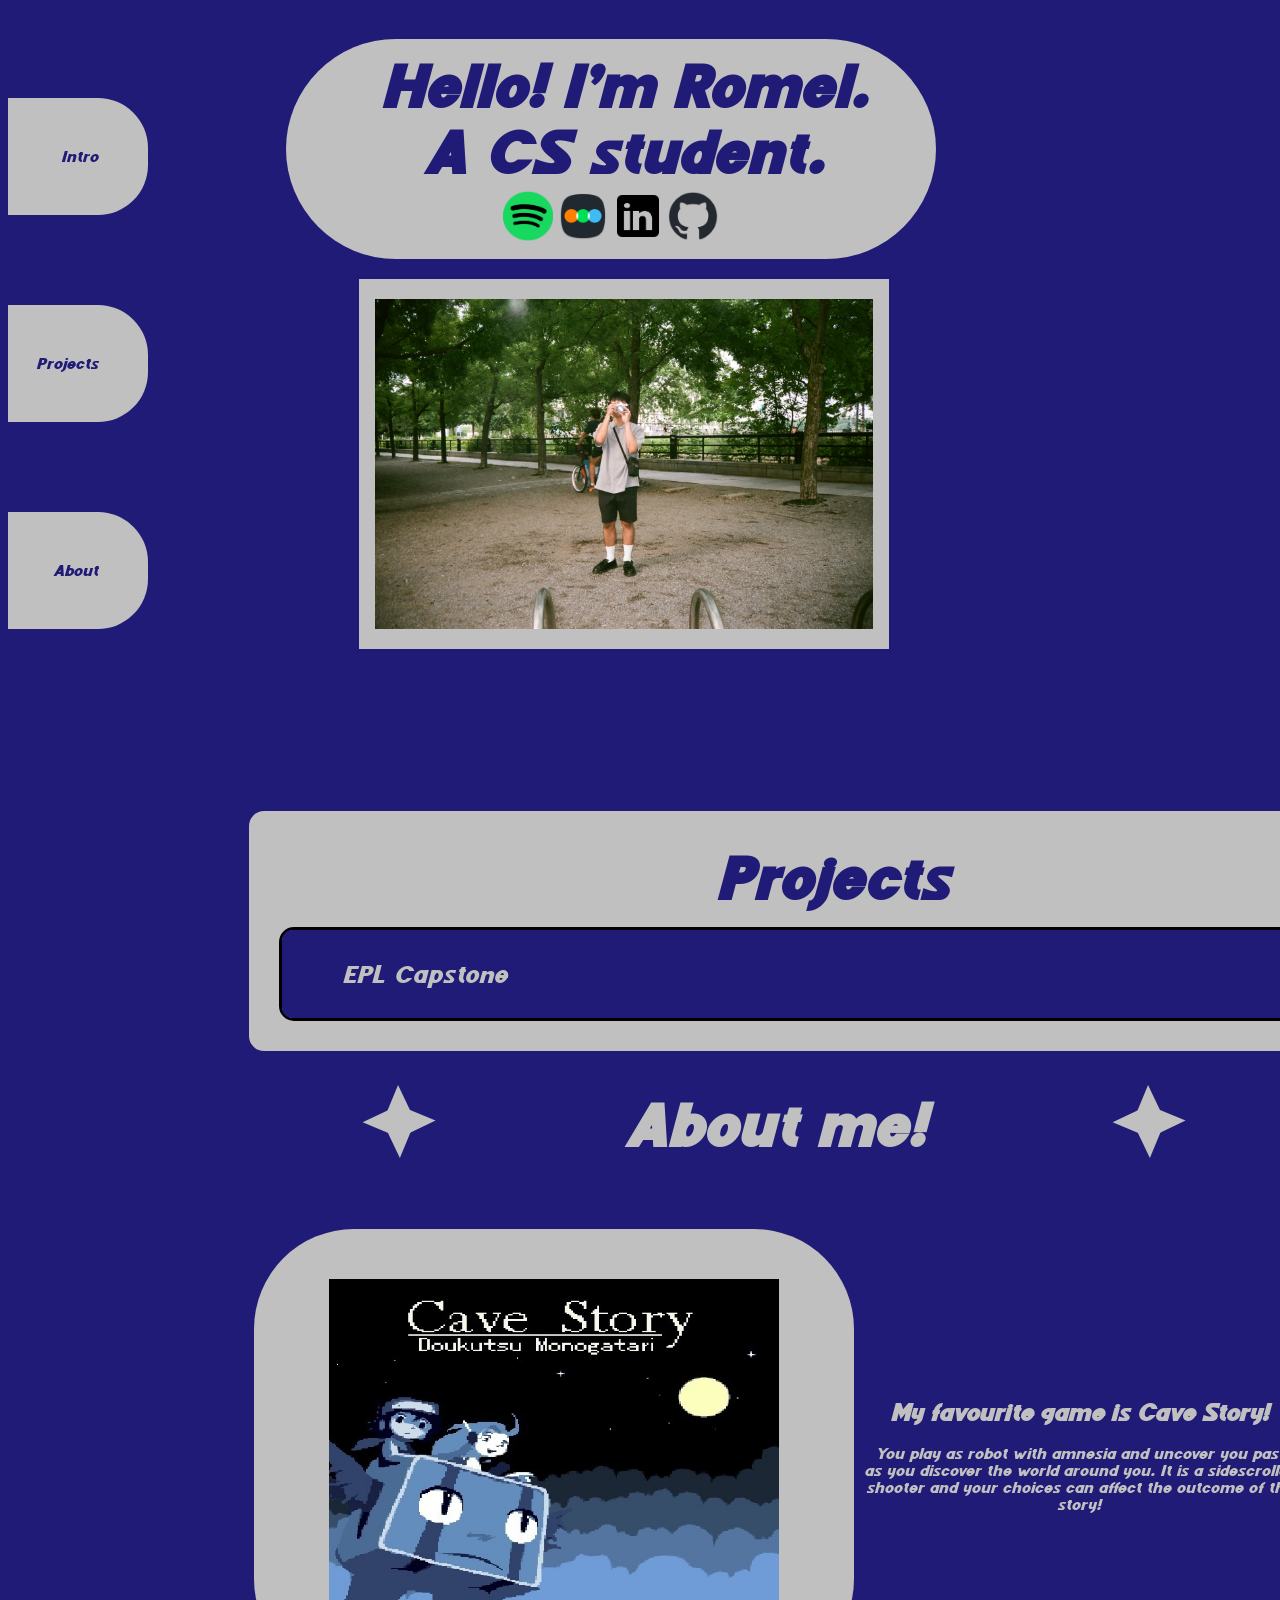
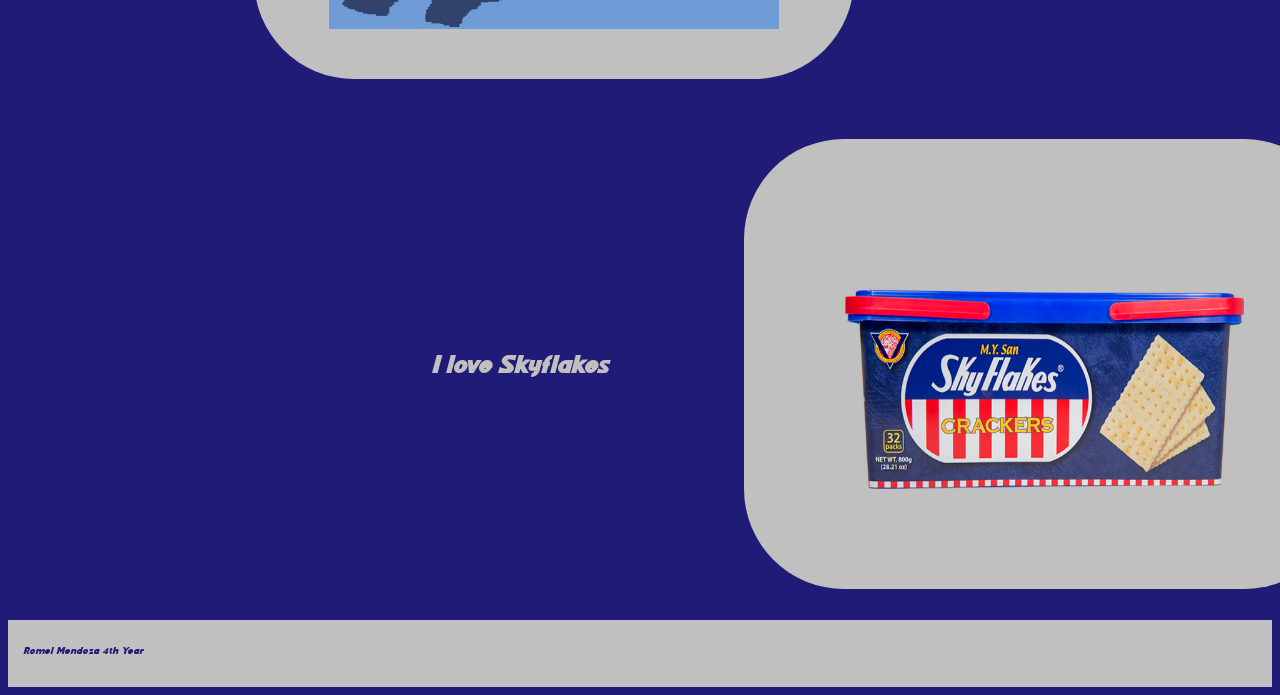
<file: index.html>
<!DOCTYPE html>
  <html lang="en">
  <head>
    <title>Romels Website</title>
    <link rel="stylesheet" href="styles.css">
    <link rel="shortcut icon" href="Digivice.ico" type="image/x-icon">
  </head>
  <body>
    <script src="script.js" type="text/javascript"></script>
    <!-- Sidebar Navigation -->
    <div class="sidebar">
      <a href="#Intro">Intro</a>
      <a href="#Projects">Projects</a>
      <a href="#About">About</a>
    </div>
    
    <!--Page Content-->
    <!-- Intro -->
    <div class="content" id="Intro">
      <div id="bean">
        <h1>
          Hello! I'm Romel. 
          <br />
          A CS student.
          <br />
        </h1>
        <div id="links">
          <a style="text-decoration:none" href="https://open.spotify.com/user/solidmap132?si=a95562e9239c464f">
            <img id="spotify" title="spotify" src="spotifyicon.png" width="50px" height="50px" alt="The spotify icon">
          </a>
          <a style="text-decoration:none" href="https://boxd.it/2A4ab">
            <img id="letterboxd" title="letterboxd" src="letterboxdicon.png" width="50px" height="50px" alt="The letterboxd icon">
          </a>
          <a style="text-decoration:none" href="https://www.linkedin.com/in/romel-mendoza-0331072aa/">
            <img id="linkedin" title="linkedin" src="linkedinicon.png" width="50px" height="50px" alt="The linkedin icon">
          </a>
          <a style="text-decoration:none" href="https://github.com/ormle">
            <img id="github" title="github" src="github-mark.png" width="50px" height="50px" alt="The github icon">
          </a>
        </div>
      </div> 
      <div id="frame">
        <img id="Romel" src="12.JPG" width=500px height=330px alt="A Picture of Romel" title="Romel">
      </div>
    </div>
    <!-- Projects -->
    <div class="content" id="Projects">
      <div class="accordion">
        <h1>Projects</h1>
        <div class="container">
          <div class="label">EPL Capstone</div>
          <div class="content" id="EPL">
            <p>- As a team we created a game for Stanley A Milner Library interactive wall.
              <br />
              - We decided to create a bug catching game
            </p>
            <a style="text-decoration: none" href="https://www.epl.ca/digital-exhibits/#wall">
              <img id="BugSnatch" src="IMG_4026.JPG" width="500px" height="330px" alt="An image of team ladybug in front of a digital wall with the game title Bug Snatch on it">
            </a>
          </div>
        </div>
      </div>
    </div>
    <!-- About -->
    <div class="content" id="About">
      <div class="star"></div>
      <h1 id="about">About me!</h1>
      <div class="star"></div>
      <div class="row">
        <div class="column">
          <div id="smallFrame">
            <a style="text-decoration: none" href="https://en.wikipedia.org/wiki/Cave_Story">
              <img id="caveStory" src="cavestory.jpg" width="450px" height="350px" alt="An image of the two people on a flying toaster-like being above the skies in the night sky">
            </a>
          </div>
        </div>
        <div class="column">
          <h2 id="favGame">My favourite game is Cave Story!</h2>
          <p>You play as robot with amnesia and uncover you past as you discover the world around you. 
             It is a sidescroller shooter and your choices can affect the outcome of the story!</p>
        </div>
      </div>
      <div class="row">
        <div class="column">
          <h2 id="favGame">I love Skyflakes</h2>
        </div>
        <div class="column">
          <div id="smallFrame">
            <img id="skyflakes" src="skyflakes.png" width="400px" height="200px" alt="An image of the Skyflakes saltine cracker brand">
          </div>
        </div>
      </div>
    </div>
    <footer>
    <p id="footertext">Romel Mendoza 4th Year<p>
  </footer>
  </body>
</html>
</file>
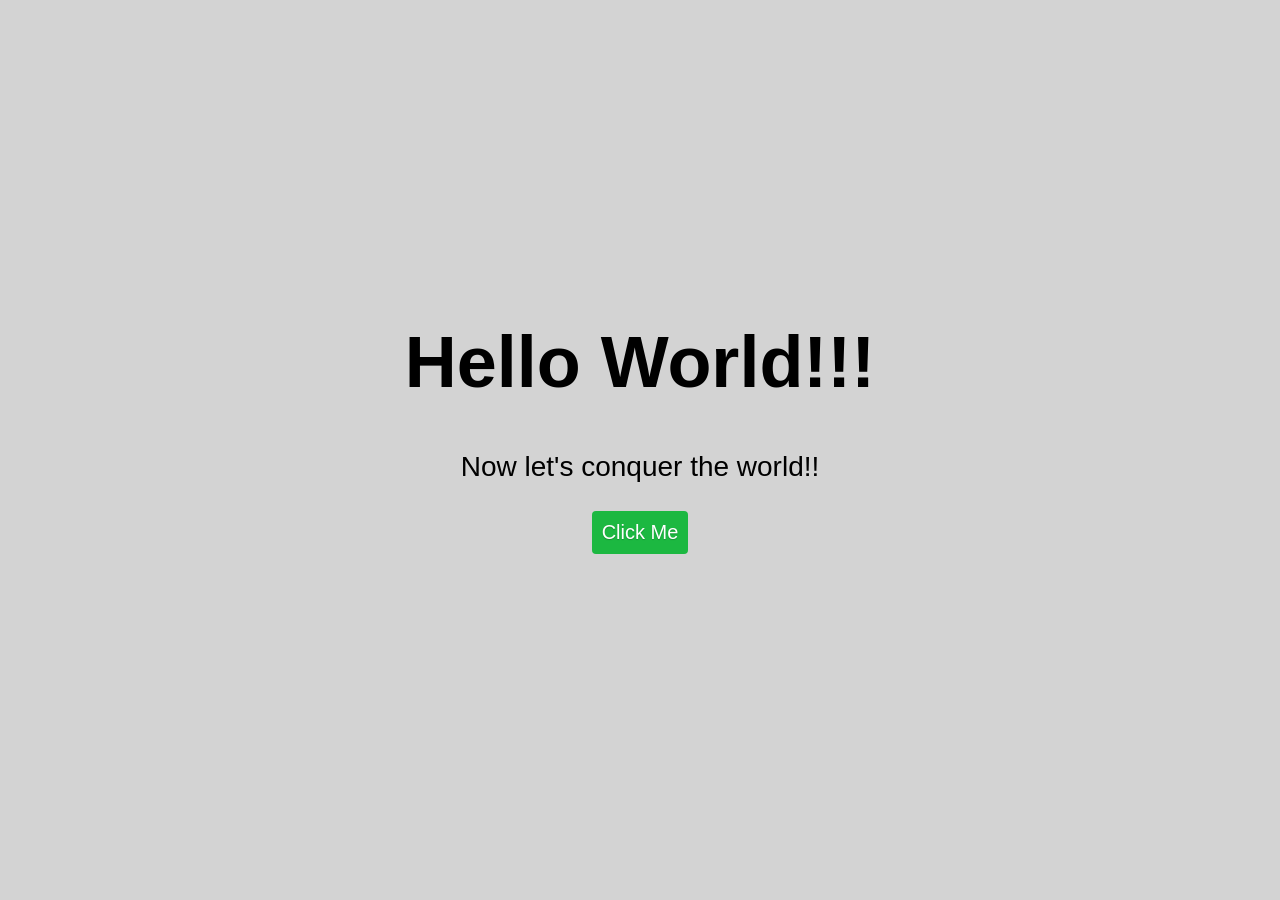
<file: first-site/index.html>
<!DOCTYPE html>
  <html lang="en">
  <head>
    <title>My First Site</title>
    <link rel="stylesheet" href="styles.css">
    <link rel="shortcut icon" href="favicon.ico" type="image/x-icon">
  </head>
  <body>
    <div>
      <h1>Hello World!!!</h1>
      <p>Now let's conquer the world!!</p>
      <button>Click Me</button>
</div>
    <script src="script.js" type="text/javascript"></script>
  </body>
</html>
</file>
<file: styles.css>
/*Fenord Font*/

@font-face {
  font-family: 'FenordItalic';
  src: local("fenord-italic"),
       url(fenord-italic.ttf);
  font-weight: normal;
  font-style: normal;
}

/*Sidebar Navigation*/
.sidebar {
  margin: 0;
  padding: 0;
  width: 200px;
  position: fixed;
  height: 100%;
  overflow: auto;
  overflow-y: hidden;
}

/*Sidebar links*/
.sidebar a {
  display: block;
  color: rgb(32, 27, 118);
  padding: 50px 50px 50px;
  text-decoration: none;
  border-radius: 50px;
  background-color: silver;
  text-align: end;
  margin: 90px 60px 0px -100px;
}

/*Active/current section*/
.sidebar a.active {
  background-color: gray;
  color: white;
  width: 200px;
  text-align: end;
  padding: 50px 30px;
  margin: 90px 0px 0px -65px;
  width: 200px;
}

/*When mouse over*/
.sidebar a:hover:not(.active) {
  background-color: gray;
  color: white;
}

body {
    background-color: rgb(32, 27, 118);
    font-family: "FenordItalic";
    max-width: 100%;
    overflow-x: hidden;
}

div.content {
  margin-left: 200px;
  padding: 1px 16px;
  height: 800px;
}

div#Projects{
  height: max-content;
}

div#About{
  display: flex;
  flex-wrap: wrap;
  flex-direction: row;
  align-content: flex-start;
  justify-content: space-evenly;
  height: max-content;
  width: 1100px;
}

h1 {
  font-size: 60px;
  color: rgb(32, 27, 118);
  padding: 15px 0px 5px 25px;
  margin: 0px;
}

h1#about{
  color: silver;
  align-self: start;
  padding: 40px 50px;
}

div#bean {
  display: flex;
  flex-direction: column;
  width: 650px;
  height: 220px;
  background-color: silver;
  text-align: center;
  border-radius: 250px;
  margin: 30px 100px 20px 6%;
}

div#projectframe{
  display: flex;
  width: 1350px;
  height: 600px;
  flex-direction: column;
  align-items: center;
  background-color: silver;
  border-radius: 75px;
  margin: 20px 35px;
}

div#frame {
  display: flex;
  width: 530px;
  height: 370px;
  background-color: silver;
  justify-content: center;
  margin: 15px 0px 70px 135px;
}

div#smallFrame {
  display: flex;
  width: 500px;
  height: 350px;
  background-color: silver;
  justify-content: center;
  border-radius: 100px;
  padding: 50px;
}

img#skyflakes {
  padding: 100px;
}

img#Romel {
  padding: 20px 20px;
} 

/*Accordion settings
  Followed https://www.freecodecamp.org/news/build-an-accordion-menu-using-html-css-and-javascript/
  To make this
*/
.accordion {
  width: 1100px;
  margin: 0px 25px;
  background-color: silver;
  border-radius: 15px;
  padding: 20px 20px;
  text-align: center;
}

.accordion .container {
  position: relative;
  margin: 10px;
  border-radius: 15px;
  border: 0.2rem solid;
}

.accordion .label {
  position: relative;
  padding: 30px 60px;
  font-size: 25px;
  color: silver;
  cursor: pointer;
  text-align: start;
  border-radius: 10px;
  background-color: rgb(32, 27, 118);
}
/*Positions the plus sign 5px from the right*/
.accordion .label::before {
  content: '+';
  color: silver;
  position: absolute;
  top: 50%;
  right: 40px;
  font-size: 50px;
  transform: translateY(-50%);
}

.accordion .content {
  position: relative;
  height: 0;
  font-size: 20px;
  text-align: start;
  width: auto;
  overflow: hidden;
  transition: 0.1s;
  color: rgb(32, 27, 118);
  padding: 0px 60px;
}

.accordion .container.active .content {
  height: 100%;
  width: auto;
  background-color: silver;
  padding: 30px 60px;
  border-radius: 0px 0px 15px 15px;
  text-align: start;
  margin: 0px;
}

.accordion .container.active .label::before {
  content: '-';
  font-size: 40px;
}

div#EPL {
  display: flex;
  flex-direction: row;
}

/*Four-pointed star*/
.star{
  position: relative;
  margin: 50px;
  width: 1em;
  font-size: 2em;
}

.star:before{
  content: "";
  position: absolute;
  background: silver;
  width: 1em;
  height: 1.15em;
  transform: rotate(-45deg) skewX(22.5deg) skewY(22.5deg);
}

.star:after{
  content: "";
  position: absolute;
  background: silver;
  height: 1.15em;
  width: 1em;
  transform: rotate(45deg) skewX(22.5deg) skewY(22.5deg);
}

/*Row-columns*/
.column {
  color: silver;
  float: right;
  width: 50%;
  text-align: center;
  /* justify-content: center; */
  padding: 30px;
}

.row{
  display: flex;
  justify-content: center;
  flex-direction: row;
  flex-wrap: nowrap;
  align-content: stretch;
  align-items: center;
}

h2#favGame {
  
}

/* Clear floats after the columns */
.row:after {
  content: "";
  display: table;
  clear: both;
}

/*Footer*/
footer {
  align-content: end;
  justify-content: flex-end;
  background-color: silver;
}
#footertext {
  font-size: 10px;
  text-align: left;
  padding: 15px;
  color: rgb(32, 27, 118);
}
</file>
<file: first-site/styles.css>
body {
    background-color: lightgray;
    font-family: Arial;
    text-align: center;
    display: flex;
    align-items: center;
    justify-content: center;
    height: 90vh;
    justify-content: center;
}
  h1 {
    font-size: 72px;
}
p{
font-size: 28px;
}
  button {
      color: white;
      font-size: 125%;
      border-radius: 4px;
      border: none;
      text-shadow: 0 1px 1px rgba(0, 0, 0, 0.2);
      background: rgb(28, 184, 65);
      padding: 10px;
      outline: none;
      cursor: pointer;
}
  button:hover {
    background: rgb(66, 184, 221);
    padding: 12px;
}
</file>
